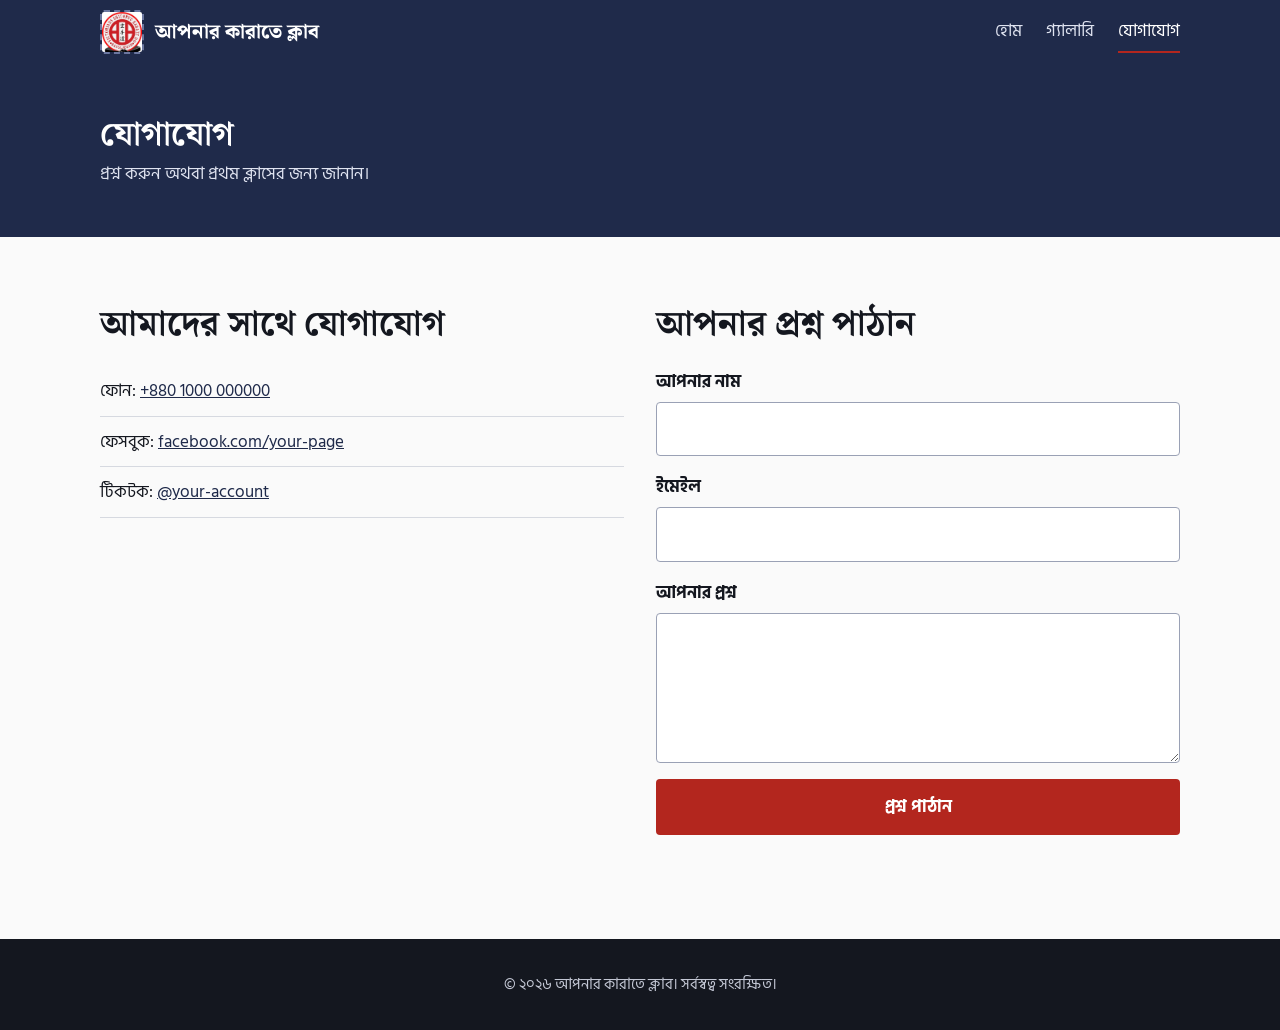
<file: contact.html>
<!DOCTYPE html><html lang="bn"><head><meta charset="utf-8"><meta name="viewport" content="width=device-width,initial-scale=1">
<link rel="preconnect" href="https://fonts.googleapis.com"><link rel="preconnect" href="https://fonts.gstatic.com" crossorigin>
<link href="https://fonts.googleapis.com/css2?family=Hind+Siliguri:wght@400;700&family=Noto+Serif+Bengali:wght@500;800&display=swap" rel="stylesheet">
<link rel="stylesheet" href="style.css"><title>আপনার কারাতে ক্লাব | যোগাযোগ</title></head><body>
<header class="site-header"><div class="wrap">
<a class="brand" href="index.html">
<!-- লোগো: নিচের <span> মুছে এটি বসান: <img class="logo" src="images/logo.png" alt="ক্লাবের লোগো"> -->
<img class="logo" src="images/logo.png" alt="ক্লাবের লোগো">আপনার কারাতে ক্লাব</a>
<button class="menu-btn" aria-expanded="false" aria-label="মেনু">মেনু</button>
<nav class="nav" aria-label="প্রধান মেনু">
<a href="index.html">হোম</a><a href="gallery.html">গ্যালারি</a><a href="contact.html" aria-current="page">যোগাযোগ</a>
</nav></div></header>
<div class="page-title"><div class="wrap"><h1>যোগাযোগ</h1><p>প্রশ্ন করুন অথবা প্রথম ক্লাসের জন্য জানান।</p></div></div>

<section><div class="wrap grid">
<div>
<h2>আমাদের সাথে যোগাযোগ</h2>
<ul class="links">
<li>ফোন: <a href="tel:+8801000000000">+880 1000 000000</a></li>
<li>ফেসবুক: <a href="https://facebook.com/your-page" target="_blank" rel="noopener">facebook.com/your-page</a></li>
<li>টিকটক: <a href="https://tiktok.com/@your-account" target="_blank" rel="noopener">@your-account</a></li>
</ul>
</div>
<div>
<h2>আপনার প্রশ্ন পাঠান</h2>
<!-- Formspree-র ফর্ম আইডি দিয়ে YOUR_FORM_ID বদলে দিন -->
<form id="contact-form" action="https://formspree.io/f/YOUR_FORM_ID" method="POST">
<label>আপনার নাম<input type="text" name="name" required></label>
<label>ইমেইল<input type="email" name="email" required></label>
<label>আপনার প্রশ্ন<textarea name="message" required></textarea></label>
<button class="btn" type="submit">প্রশ্ন পাঠান</button>
<p class="status" role="status" aria-live="polite"></p>
</form>
</div>
</div></section>
<footer><div class="wrap">&copy; <span id="year"></span> আপনার কারাতে ক্লাব। সর্বস্বত্ব সংরক্ষিত।</div></footer>
<script src="script.js"></script></body></html>
</file>
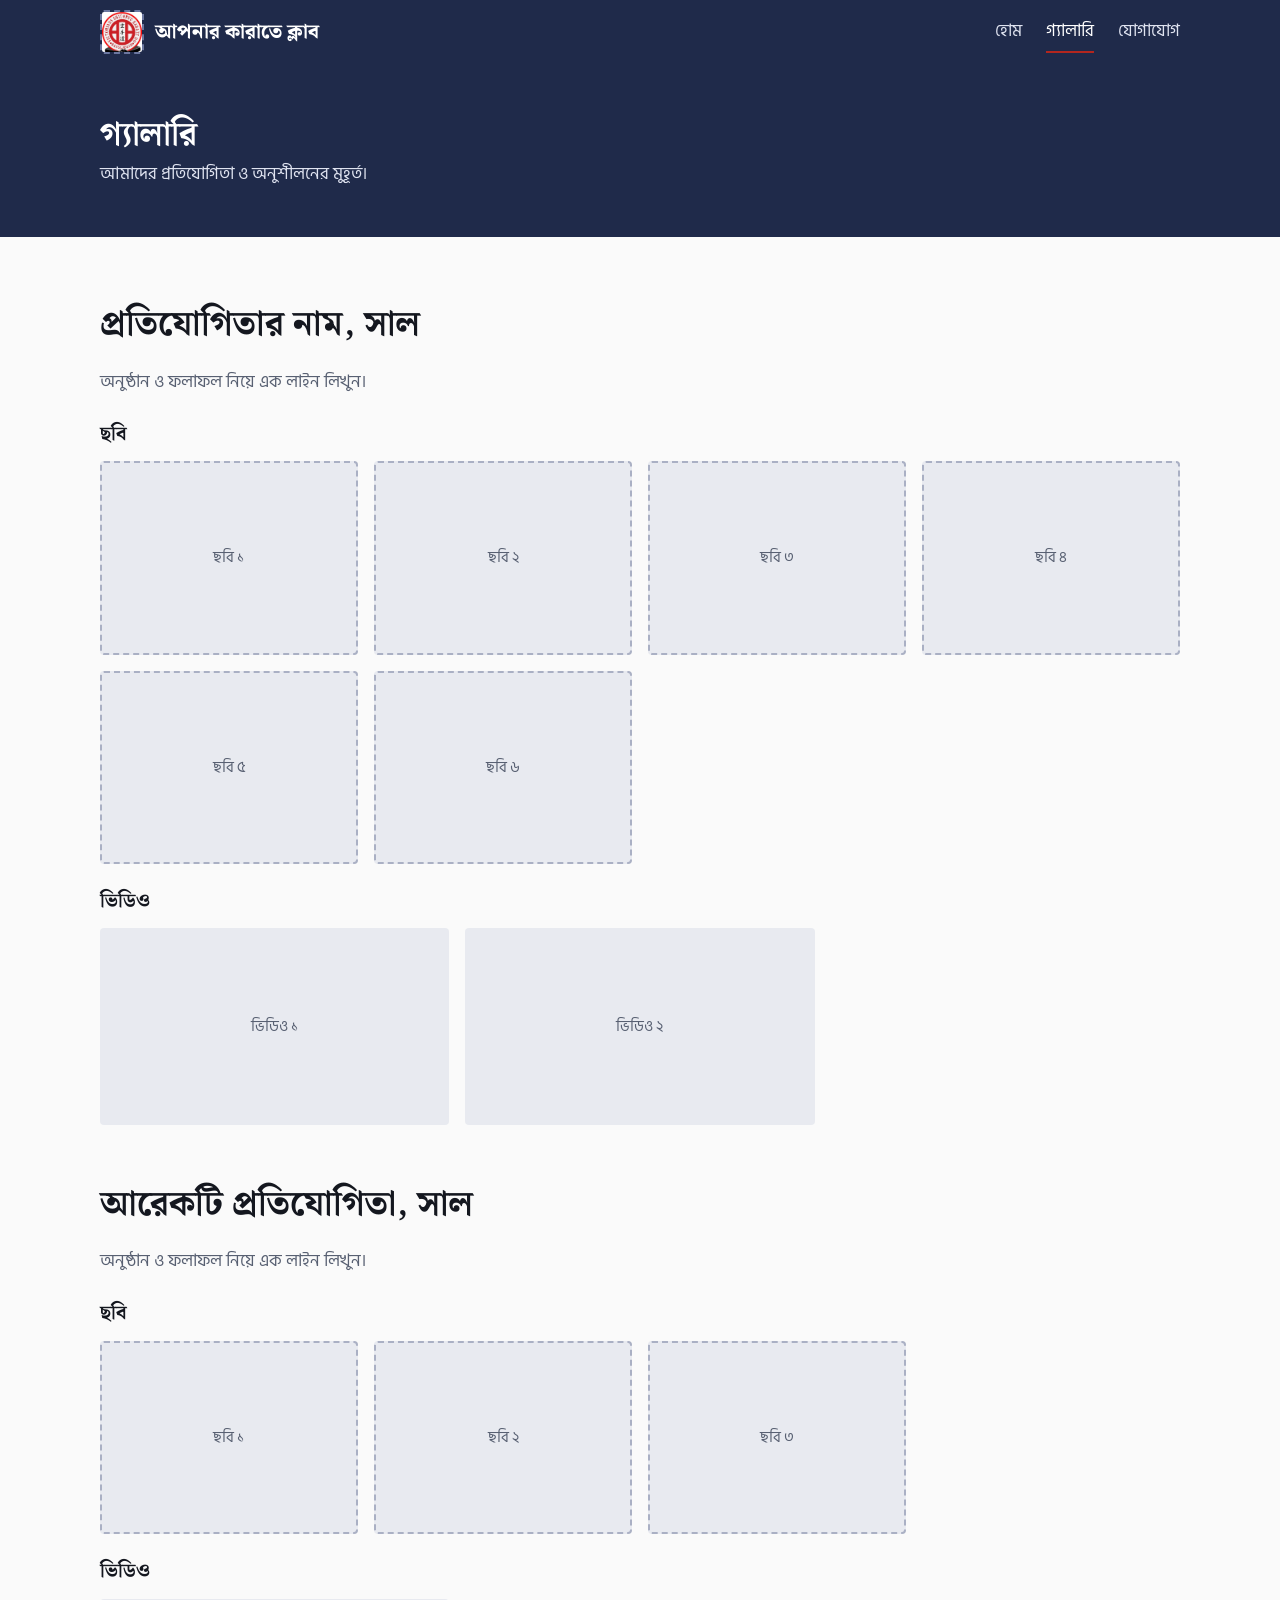
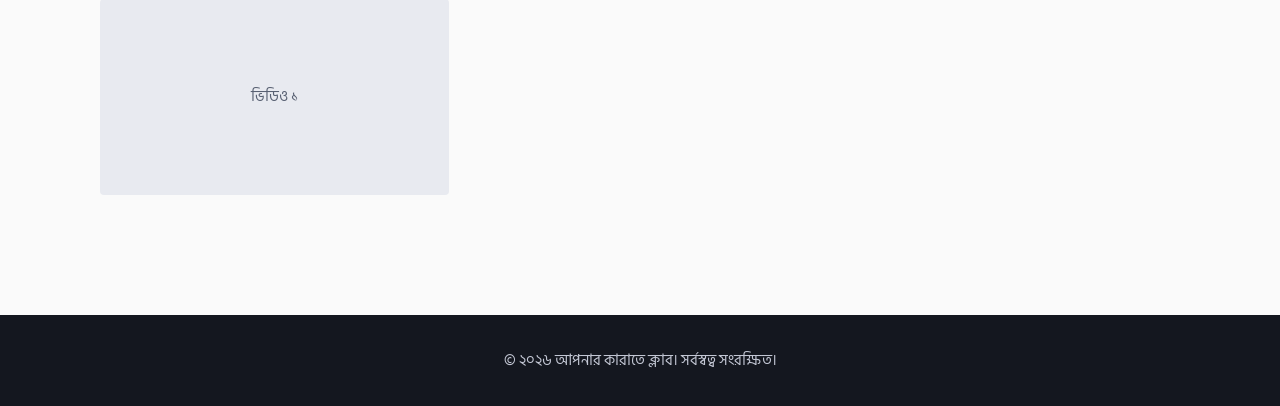
<file: gallery.html>
<!DOCTYPE html><html lang="bn"><head><meta charset="utf-8"><meta name="viewport" content="width=device-width,initial-scale=1">
<link rel="preconnect" href="https://fonts.googleapis.com"><link rel="preconnect" href="https://fonts.gstatic.com" crossorigin>
<link href="https://fonts.googleapis.com/css2?family=Hind+Siliguri:wght@400;700&family=Noto+Serif+Bengali:wght@500;800&display=swap" rel="stylesheet">
<link rel="stylesheet" href="style.css"><title>আপনার কারাতে ক্লাব | গ্যালারি</title></head><body>
<header class="site-header"><div class="wrap">
<a class="brand" href="index.html">
<!-- লোগো: নিচের <span> মুছে এটি বসান: <img class="logo" src="images/logo.png" alt="ক্লাবের লোগো"> -->
<img class="logo" src="images/logo.png" alt="ক্লাবের লোগো">আপনার কারাতে ক্লাব</a>
<button class="menu-btn" aria-expanded="false" aria-label="মেনু">মেনু</button>
<nav class="nav" aria-label="প্রধান মেনু">
<a href="index.html">হোম</a><a href="gallery.html" aria-current="page">গ্যালারি</a><a href="contact.html">যোগাযোগ</a>
</nav></div></header>
<div class="page-title"><div class="wrap"><h1>গ্যালারি</h1><p>আমাদের প্রতিযোগিতা ও অনুশীলনের মুহূর্ত।</p></div></div>

<section><div class="wrap">
<!-- প্রতিটি প্রতিযোগিতার জন্য একটি .event ব্লক কপি করুন। প্রতিটি <div class="ph"> বদলে বসান:
     <img src="images/ফাইলের-নাম.jpg" alt="ছবির বর্ণনা">
     ভিডিও: YouTube <iframe> অথবা <video controls src="videos/ফাইলের-নাম.mp4"></video> -->
<div class="event">
<h2>প্রতিযোগিতার নাম, সাল</h2>
<p>অনুষ্ঠান ও ফলাফল নিয়ে এক লাইন লিখুন।</p>
<h3>ছবি</h3>
<div class="photos">
<div class="ph">ছবি ১</div><div class="ph">ছবি ২</div><div class="ph">ছবি ৩</div>
<div class="ph">ছবি ৪</div><div class="ph">ছবি ৫</div><div class="ph">ছবি ৬</div>
</div>
<h3>ভিডিও</h3>
<div class="videos"><div class="ph">ভিডিও ১</div><div class="ph">ভিডিও ২</div></div>
</div>

<div class="event">
<h2>আরেকটি প্রতিযোগিতা, সাল</h2>
<p>অনুষ্ঠান ও ফলাফল নিয়ে এক লাইন লিখুন।</p>
<h3>ছবি</h3>
<div class="photos"><div class="ph">ছবি ১</div><div class="ph">ছবি ২</div><div class="ph">ছবি ৩</div></div>
<h3>ভিডিও</h3>
<div class="videos"><div class="ph">ভিডিও ১</div></div>
</div>
</div></section>
<footer><div class="wrap">&copy; <span id="year"></span> আপনার কারাতে ক্লাব। সর্বস্বত্ব সংরক্ষিত।</div></footer>
<script src="script.js"></script></body></html>
</file>
<file: style.css>
/* ===== Karate Club – shared styles ===== */
:root{--ink:#14171f;--indigo:#1f2a4a;--paper:#fafafa;--red:#b3261e;--line:#d6d9e0;--muted:#586072;--r:4px}
*{box-sizing:border-box;margin:0}
html{scroll-behavior:smooth}
body{font-family:"Hind Siliguri",system-ui,sans-serif;color:var(--ink);background:var(--paper);line-height:1.8;font-size:1.05rem}
h1,h2,h3{font-family:"Noto Serif Bengali",Georgia,serif;line-height:1.4}
h2{font-size:clamp(1.6rem,3vw,2.2rem);margin-bottom:1rem}
a{color:var(--indigo)}
:focus-visible{outline:3px solid var(--red);outline-offset:3px}
.wrap{width:min(1080px,92%);margin-inline:auto}
section{padding:4rem 0}

/* header */
.site-header{background:var(--indigo);color:#fff;position:sticky;top:0;z-index:10}
.site-header .wrap{display:flex;align-items:center;justify-content:space-between;min-height:64px}
.brand{font-family:"Noto Serif Bengali",serif;font-weight:800;font-size:1.25rem;color:#fff;text-decoration:none}
.brand{display:flex;align-items:center;gap:.7rem}
.logo{width:44px;height:44px;flex:none;display:grid;place-items:center;font-size:.7rem;font-weight:400;color:#dfe3f0;border:2px dashed #6b77a0;border-radius:var(--r);object-fit:contain}
.nav{display:flex;gap:1.5rem}
.nav a{color:#dfe3f0;text-decoration:none;padding:.3rem 0;border-bottom:2px solid transparent}
.nav a:hover,.nav a[aria-current="page"]{color:#fff;border-color:var(--red)}
.menu-btn{display:none;background:none;border:1px solid #6b77a0;color:#fff;padding:.4rem .8rem;border-radius:var(--r);font:inherit}

/* hero / cover photo */
.cover{min-height:70vh;display:grid;align-items:end;color:#fff;
  background:linear-gradient(to top,rgba(20,23,31,.85),rgba(20,23,31,.15)),
  url("images/cover.jpg") center/cover,var(--indigo)}
.cover .wrap{padding:4rem 0}
.cover h1{font-size:clamp(2.2rem,6vw,4.2rem);max-width:16ch}
.cover p{max-width:48ch;margin:1rem 0 1.5rem;color:#e6e8f0}
.btn{display:inline-block;background:var(--red);color:#fff;padding:.8rem 1.6rem;border-radius:var(--r);text-decoration:none;font-weight:700;border:0;font:inherit;font-weight:700;cursor:pointer}
.btn:hover{background:#8f1e18}

/* info */
.grid{display:grid;gap:2rem;grid-template-columns:repeat(auto-fit,minmax(300px,1fr))}
.panel{border-left:4px solid var(--red);padding-left:1.2rem}
table{width:100%;border-collapse:collapse}
th,td{text-align:left;padding:.6rem .4rem;border-bottom:1px solid var(--line)}
th{font-weight:700}
.alt{background:#fff;border-block:1px solid var(--line)}
.map{min-height:220px;margin-top:1rem}
ul.plain{padding-left:1.2rem}

/* placeholders (delete the .ph class once real media is added) */
.ph{display:grid;place-items:center;text-align:center;background:#e8eaf0;border:2px dashed #aab0c4;color:var(--muted);border-radius:var(--r);font-size:.95rem;padding:1rem}
.photos{display:grid;gap:1rem;grid-template-columns:repeat(auto-fill,minmax(220px,1fr))}
.photos .ph,.photos img{aspect-ratio:4/3;width:100%;object-fit:cover;border-radius:var(--r)}
.videos{display:grid;gap:1rem;grid-template-columns:repeat(auto-fill,minmax(320px,1fr))}
.videos .ph,.videos iframe,.videos video{aspect-ratio:16/9;width:100%;border:0;border-radius:var(--r)}
.page-title{background:var(--indigo);color:#fff;padding:3rem 0}
.page-title p{color:#dfe3f0}
.event{margin-bottom:3.5rem}
.event>p{color:var(--muted);margin-bottom:1rem}
.event h3{margin:1.5rem 0 .8rem}

/* contact */
.links{list-style:none;padding:0}
.links li{padding:.6rem 0;border-bottom:1px solid var(--line)}
form{display:grid;gap:1rem}
label{font-weight:700;display:grid;gap:.3rem}
input,textarea{font:inherit;padding:.7rem;border:1px solid #9aa1b5;border-radius:var(--r);background:#fff;width:100%}
textarea{min-height:150px;resize:vertical}
.status{min-height:1.5rem;font-weight:700}
.status.ok{color:#1d6b3a}.status.err{color:var(--red)}

footer{background:var(--ink);color:#c3c7d4;padding:2rem 0;text-align:center;font-size:.95rem}

@media(max-width:700px){
  .menu-btn{display:block}
  .nav{display:none;position:absolute;top:64px;left:0;right:0;background:var(--indigo);flex-direction:column;padding:1rem 4%;gap:.8rem}
  .nav.open{display:flex}
}
@media(prefers-reduced-motion:reduce){html{scroll-behavior:auto}}
</file>
